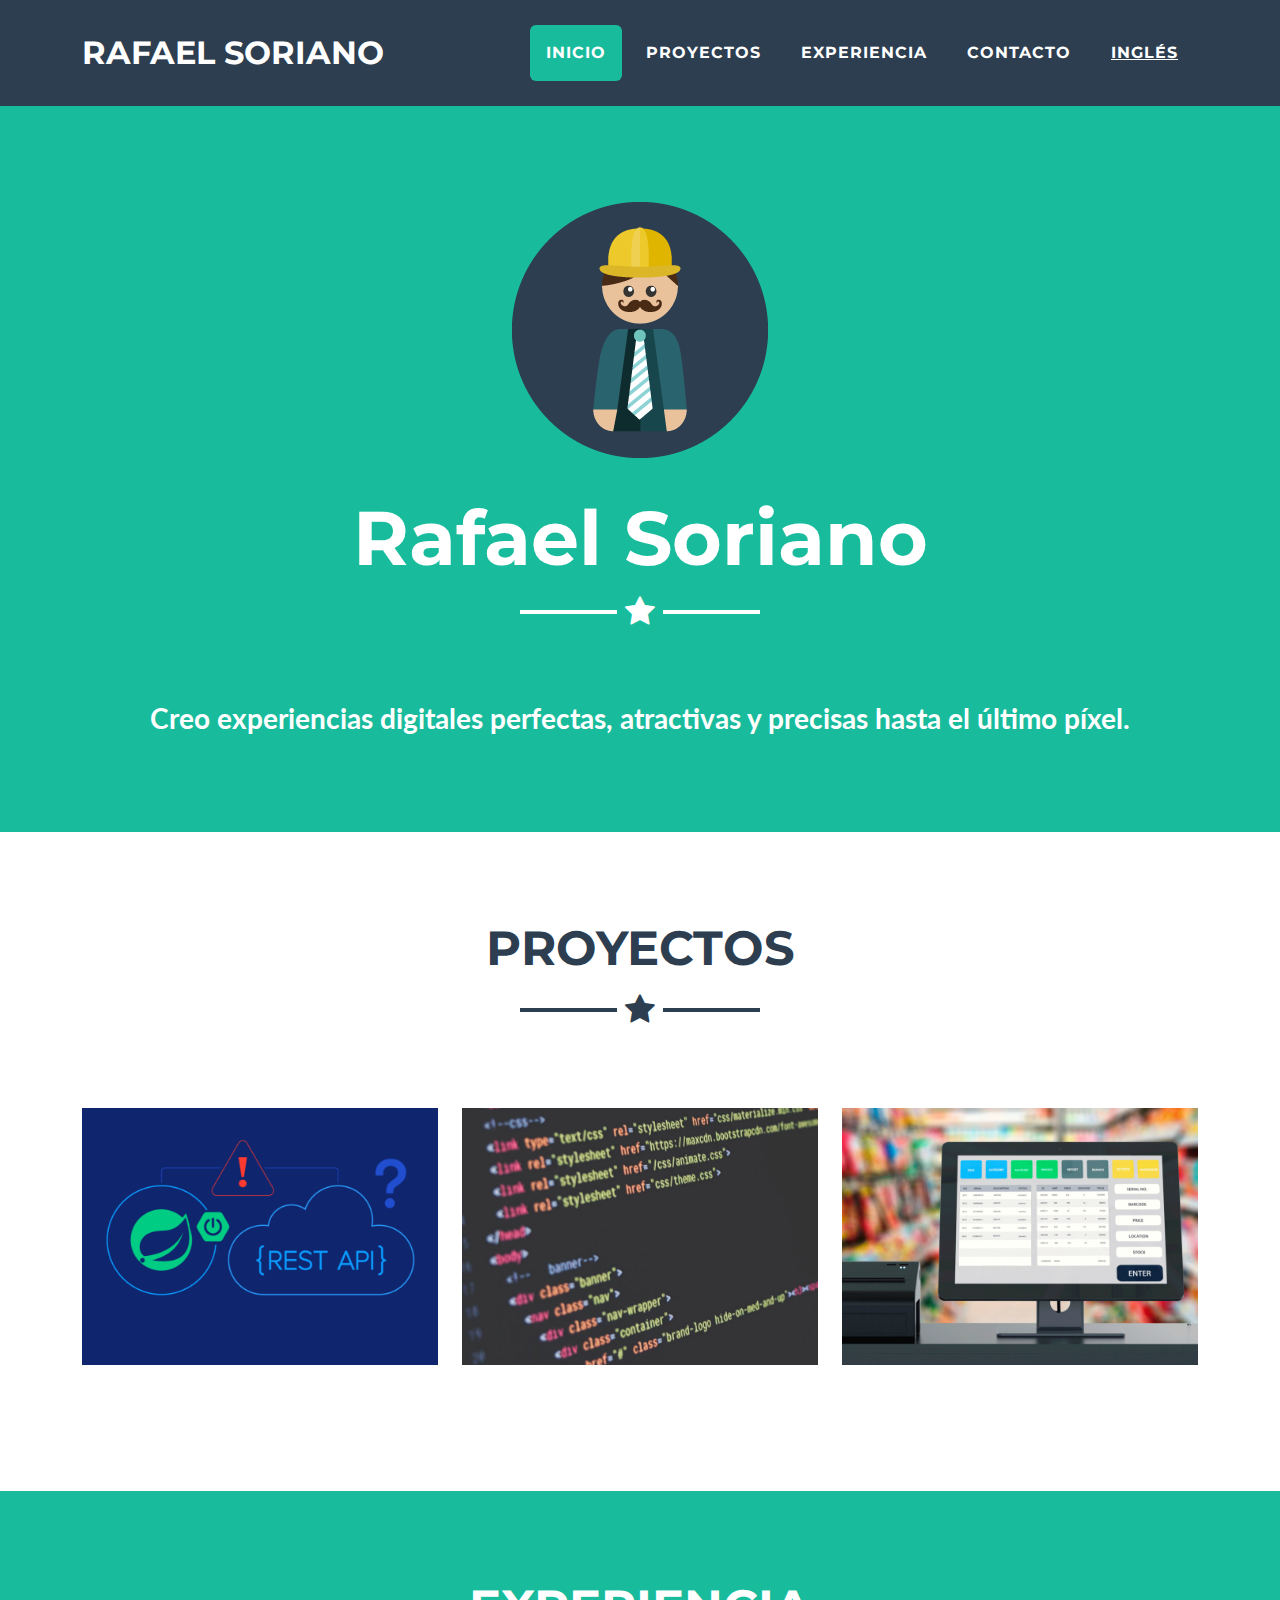
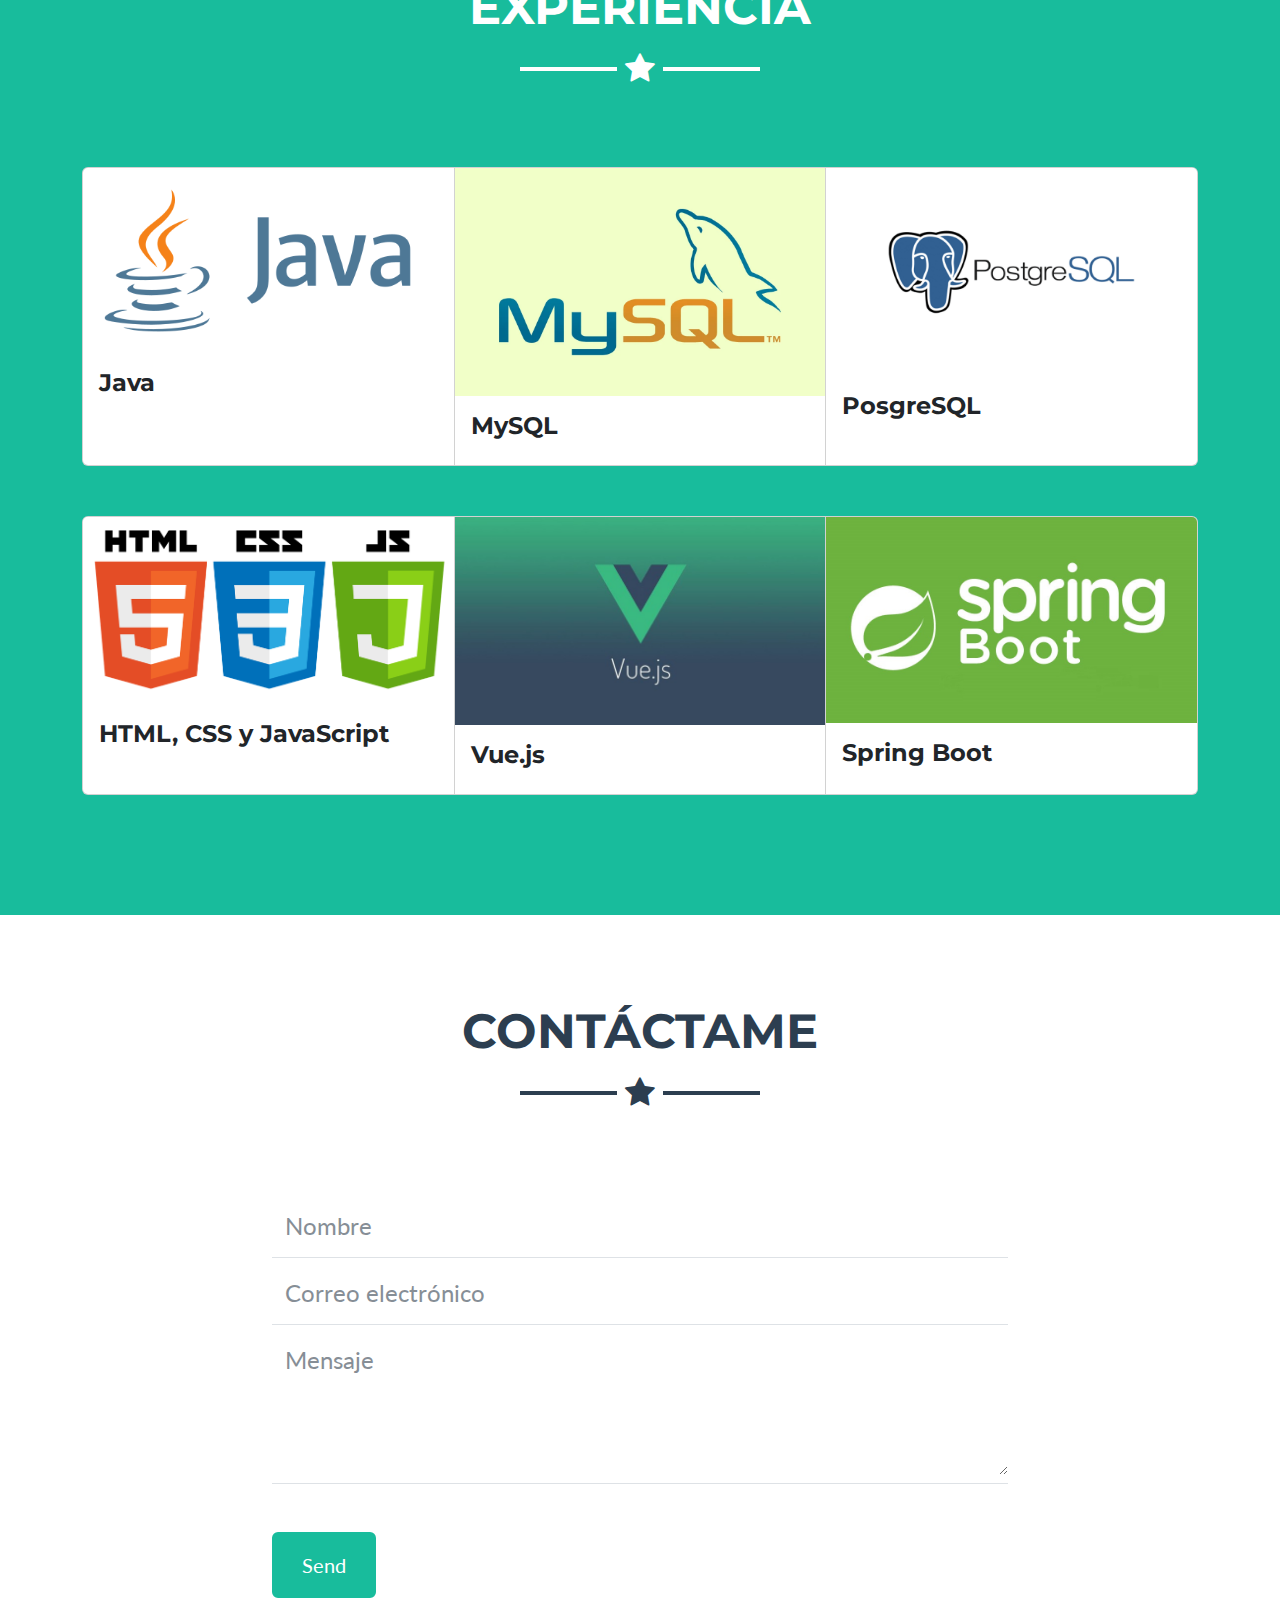
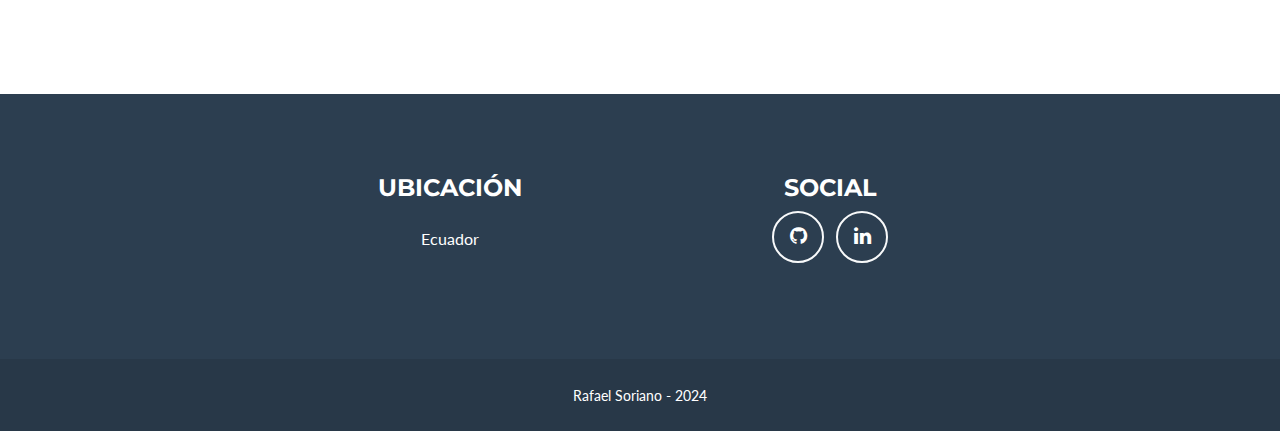
<file: index.html>
<!DOCTYPE html>
<html data-bs-theme="light" lang="en">

<head>
    <meta charset="utf-8">
    <meta name="viewport" content="width=device-width, initial-scale=1.0, shrink-to-fit=no">
    <title>Home - Brand</title>
    <meta http-equiv="Rafael Soriano" content="Portafolio">
    <script type="application/ld+json">
        {
            "@context": "http://schema.org",
            "@type": "WebSite",
            "name": "Rafael Soriano",
            "url": "https://rafaelsoriano.bss.design/"
        }
    </script>
    <link rel="icon" type="image/png" sizes="256x256" href="assets/img/profile.png">
    <link rel="icon" type="image/png" sizes="256x256" href="assets/img/profile.png" media="(prefers-color-scheme: dark)">
    <link rel="icon" type="image/png" sizes="256x256" href="assets/img/profile.png">
    <link rel="icon" type="image/png" sizes="256x256" href="assets/img/profile.png" media="(prefers-color-scheme: dark)">
    <link rel="icon" type="image/png" sizes="256x256" href="assets/img/profile.png">
    <link rel="icon" type="image/png" sizes="256x256" href="assets/img/profile.png">
    <link rel="icon" type="image/png" sizes="900x650" href="assets/img/portfolio/cabin.png">
    <link rel="stylesheet" href="assets/bootstrap/css/bootstrap.min.css">
    <link rel="manifest" href="manifest.json" crossorigin="use-credentials">
    <link rel="stylesheet" href="https://fonts.googleapis.com/css?family=Montserrat:400,700&amp;display=swap">
    <link rel="stylesheet" href="https://fonts.googleapis.com/css?family=Lato:400,700,400italic,700italic&amp;display=swap">
    <link rel="stylesheet" href="assets/fonts/font-awesome.min.css">
    <link rel="stylesheet" href="assets/css/bs-theme-overrides.css">
</head>

<body id="page-top" data-bs-spy="scroll" data-bs-target="#mainNav" data-bs-offset="72">
    <nav class="navbar navbar-expand-lg fixed-top bg-secondary text-uppercase navbar-light" id="mainNav">
        <div class="container"><a class="navbar-brand" href="#page-top">Rafael Soriano</a><button data-bs-toggle="collapse" data-bs-target="#navbarResponsive" class="navbar-toggler text-white bg-primary navbar-toggler-right text-uppercase rounded" aria-controls="navbarResponsive" aria-expanded="false" aria-label="Toggle navigation"><i class="fa fa-bars"></i></button>
            <div class="collapse navbar-collapse" id="navbarResponsive">
                <ul class="navbar-nav ms-auto">
                    <li class="nav-item mx-0 mx-lg-1"><a class="nav-link py-3 px-0 px-lg-3 rounded" href="#inicio">Inicio</a></li>
                    <li class="nav-item mx-0 mx-lg-1"><a class="nav-link py-3 px-0 px-lg-3 rounded" href="#proyectos">Proyectos</a></li>
                    <li class="nav-item mx-0 mx-lg-1"><a class="nav-link py-3 px-0 px-lg-3 rounded" href="#experiencia">Experiencia</a></li>
                    <li class="nav-item mx-0 mx-lg-1"><a class="nav-link py-3 px-0 px-lg-3 rounded" href="#contact">Contacto</a></li>
                    <li class="nav-item mx-0 mx-lg-1"><a class="nav-link py-3 px-0 px-lg-3 rounded" href="indexIngles.html" style="text-decoration:  underline;">Inglés</a></li>
                </ul>
            </div>
        </div>
    </nav>
    <header class="text-center text-white bg-primary masthead" id="inicio">
        <div class="container"><img class="img-fluid d-block mx-auto mb-5" src="assets/img/profile.png">
            <h1>Rafael Soriano</h1>
            <hr class="star-light">
            <h2 class="font-weight-light mb-0">Creo experiencias digitales perfectas, atractivas y precisas hasta el último píxel.</h2>
        </div>
    </header>
    <section id="proyectos" class="portfolio">
        <div class="container">
            <h2 class="text-uppercase text-center text-secondary">Proyectos</h2>
            <hr class="star-dark mb-5">
            <div class="row">
                <div class="col-md-6 col-lg-4"><a class="d-block mx-auto portfolio-item" href="#portfolio-modal-1" data-bs-toggle="modal">
                        <div class="d-flex portfolio-item-caption position-absolute h-100 w-100">
                            <div class="text-center text-white my-auto portfolio-item-caption-content w-100"><i class="fa fa-search-plus fa-3x"></i></div>
                        </div><img class="img-fluid" src="assets/img/portfolio/api.png">
                    </a></div>
                <div class="col-md-6 col-lg-4"><a class="d-block mx-auto portfolio-item" href="#portfolio-modal-2" data-bs-toggle="modal">
                        <div class="d-flex portfolio-item-caption position-absolute h-100 w-100">
                            <div class="text-center text-white my-auto portfolio-item-caption-content w-100"><i class="fa fa-search-plus fa-3x"></i></div>
                        </div><img class="img-fluid" src="assets/img/portfolio/web.png">
                    </a></div>
                <div class="col-md-6 col-lg-4"><a class="d-block mx-auto portfolio-item" href="#portfolio-modal-3" data-bs-toggle="modal">
                        <div class="d-flex portfolio-item-caption position-absolute h-100 w-100">
                            <div class="text-center text-white my-auto portfolio-item-caption-content w-100"><i class="fa fa-search-plus fa-3x"></i></div>
                        </div><img class="img-fluid" src="assets/img/portfolio/factura.png">
                    </a></div>
            </div>
        </div>
    </section>
    <section class="text-white bg-primary mb-0" id="experiencia">
        <div class="container">
            <h2 class="text-uppercase text-center text-white">Experiencia</h2>
            <hr class="star-light mb-5">
            <div class="card-group" style="padding-bottom: 0px;margin-bottom: 50px;">
                <div class="card"><img class="img-fluid card-img-top w-100 d-block" src="assets/img/portfolio/java.png" width="311" height="160">
                    <div class="card-body">
                        <h4 class="card-title">Java</h4>
                    </div>
                </div>
                <div class="card"><img class="img-fluid card-img-top w-100 d-block" src="assets/img/portfolio/mysql.png" width="311" height="191">
                    <div class="card-body">
                        <h4 class="card-title">MySQL</h4>
                    </div>
                </div>
                <div class="card"><img class="img-fluid card-img-top w-100 d-block" src="assets/img/portfolio/postgres.png" width="311" height="160">
                    <div class="card-body">
                        <h4 class="card-title">PosgreSQL</h4>
                    </div>
                </div>
            </div>
            <div class="card-group">
                <div class="card"><img class="img-fluid card-img-top w-100 d-block" src="assets/img/portfolio/html-css-js.png" width="311" height="160">
                    <div class="card-body">
                        <h4 class="card-title">HTML, CSS y JavaScript</h4>
                    </div>
                </div>
                <div class="card"><img class="img-fluid card-img-top w-100 d-block" src="assets/img/portfolio/vue.jpg" width="311" height="191">
                    <div class="card-body">
                        <h4 class="card-title">Vue.js</h4>
                    </div>
                </div>
                <div class="card"><img class="img-fluid card-img-top w-100 d-block" src="assets/img/portfolio/spring-boot.jpeg" width="311" height="160">
                    <div class="card-body">
                        <h4 class="card-title">Spring Boot</h4>
                    </div>
                </div>
            </div>
            <div class="text-center mt-4"></div>
        </div>
    </section>
    <section id="contact">
        <div class="container">
            <h2 class="text-uppercase text-center text-secondary mb-0">contÁCTAME</h2>
            <hr class="star-dark mb-5">
            <div class="row">
                <div class="col-lg-8 mx-auto">
                    <form id="contactForm" name="sentMessage" data-bss-recipient="77358fe29de145ec02dec8c82887c141">
                        <div class="control-group">
                            <div class="mb-0 form-floating controls pb-2"><input class="form-control" type="text" id="name" required="" placeholder="Name"><label class="form-label">Nombre</label><small class="form-text text-danger help-block"></small></div>
                        </div>
                        <div class="control-group">
                            <div class="mb-0 form-floating controls pb-2"><input class="form-control" type="email" id="email" required="" placeholder="Email Address"><label class="form-label">Correo electrónico</label><small class="form-text text-danger help-block"></small></div>
                        </div>
                        <div class="control-group"></div>
                        <div class="control-group">
                            <div class="mb-5 form-floating controls pb-2"><textarea class="form-control" id="message" required="" placeholder="Message" style="height: 150px;"></textarea><label class="form-label">Mensaje</label><small class="form-text text-danger help-block"></small></div>
                        </div>
                        <div id="success"></div>
                        <div><button class="btn btn-primary btn-xl" id="sendMessageButton" type="submit">Send</button></div>
                    </form>
                </div>
            </div>
        </div>
    </section>
    <footer class="text-center footer">
        <div class="container">
            <div class="row justify-content-center">
                <div class="col-md-4 mb-5 mb-lg-0">
                    <h4 class="text-uppercase mb-4">Ubicación</h4>
                    <p>Ecuador</p>
                </div>
                <div class="col-md-4 mb-5 mb-lg-0">
                    <h4 class="text-uppercase">Social</h4>
                    <ul class="list-inline">
                        <li class="list-inline-item"><a class="btn btn-outline-light text-center btn-social rounded-circle" role="button" href="https://github.com/rafaelsoriano04"><i class="fa fa-github fa-fw"></i></a></li>
                        <li class="list-inline-item"><a class="btn btn-outline-light text-center btn-social rounded-circle" role="button" href="#"><i class="fa fa-linkedin fa-fw"></i></a></li>
                    </ul>
                </div>
            </div>
        </div>
    </footer>
    <div class="text-center text-white copyright py-4">
        <div class="container"><small>Rafael Soriano - 2024</small></div>
    </div>
    <div class="d-lg-none scroll-to-top position-fixed rounded"><a class="text-center d-block rounded text-white" href="#page-top"><i class="fa fa-chevron-up"></i></a></div>
    <div class="modal text-center" role="dialog" tabindex="-1" id="portfolio-modal-1">
        <div class="modal-dialog modal-lg" role="document">
            <div class="modal-content">
                <div class="modal-header"><button class="btn-close" type="button" aria-label="Close" data-bs-dismiss="modal"></button></div>
                <div class="modal-body">
                    <div class="container text-center">
                        <div class="row">
                            <div class="col-lg-8 mx-auto">
                                <h2 class="text-uppercase text-secondary mb-0">API REST - CLIENTES/SUCURSALES</h2>
                                <hr class="star-dark mb-5"><img class="img-fluid mb-5" src="assets/img/portfolio/api.png">
                                <p class="mb-5" style="margin-bottom: 23px;">Se desarrolló una API REST con la herramienta SpringBoot&nbsp;(Java 17) y con conexión a una base de datos local PostgreSQL. Además, se implementaron pruebas unitarias con JUnit y Mockito. La API permite la búsqueda, creación, eliminación y edición de clientes y sucursales de clientes.</p><a href="https://github.com/rafaelsoriano04/api-clientes-sucursales" style="font-style: italic;">Repositorio del proyecto aquí...</a>
                            </div>
                        </div>
                    </div>
                </div>
                <div class="modal-footer pb-5"><a class="btn btn-primary btn-lg mx-auto rounded-pill portfolio-modal-dismiss" role="button" data-bs-dismiss="modal"><i class="fa fa-close"></i>&nbsp;Close</a></div>
            </div>
        </div>
    </div>
    <div class="modal text-center" role="dialog" tabindex="-1" id="portfolio-modal-2">
        <div class="modal-dialog modal-lg" role="document">
            <div class="modal-content">
                <div class="modal-header"><button class="btn-close" type="button" aria-label="Close" data-bs-dismiss="modal"></button></div>
                <div class="modal-body">
                    <div class="container text-center">
                        <div class="row">
                            <div class="col-lg-8 mx-auto">
                                <h2 class="text-uppercase text-secondary mb-0">Página web - Hotel agave</h2>
                                <hr class="star-dark mb-5"><img class="img-fluid mb-5" src="assets/img/portfolio/hotel.png">
                                <p class="mb-5">En este proyecto se desarrollo una página web para un hotel. Se construyó utilizando HTML, CSS y el framework Bootstrap. Su contenido es totalmente responsive. El objetivo de este proyecto es brindar al hotel un lugar en internet donde sus clientes puedan visualizar sus instalaciónes y servicios.</p><a href="https://gitlab.com/universidad4425415/paginaweb">Repositorio del proyecto aquí...</a>
                            </div>
                        </div>
                    </div>
                </div>
                <div class="modal-footer pb-5"><a class="btn btn-primary btn-lg mx-auto rounded-pill portfolio-modal-dismiss" role="button" data-bs-dismiss="modal"><i class="fa fa-close"></i>&nbsp;Cerrar</a></div>
            </div>
        </div>
    </div>
    <div class="modal text-center" role="dialog" tabindex="-1" id="portfolio-modal-3">
        <div class="modal-dialog modal-lg" role="document">
            <div class="modal-content">
                <div class="modal-header"><button class="btn-close" type="button" aria-label="Close" data-bs-dismiss="modal"></button></div>
                <div class="modal-body">
                    <div class="container text-center">
                        <div class="row">
                            <div class="col-lg-8 mx-auto">
                                <h2 class="text-uppercase text-secondary mb-0">Gestor de facturas e inventario</h2>
                                <hr class="star-dark mb-5"><img class="img-fluid mb-5" src="assets/img/portfolio/toyota.png">
                                <p class="mb-5">Este proyecto se desarrollo con Java y Java Swing, utiliza una sistema de gestion de base de datos SQL Server y base de datos SQL a través de servicios de Azure. Permite crear, modificar, buscar y eliminar: productos, clientes, proveedores, facturas, provincias, ciudades y usuarios con control de persmisos. Tambíen visualizar listado de ventas, listado de facturas y kardex.</p>
                            </div>
                        </div>
                    </div>
                </div>
                <div class="modal-footer pb-5"><a class="btn btn-primary btn-lg mx-auto rounded-pill portfolio-modal-dismiss" role="button" data-bs-dismiss="modal"><i class="fa fa-close"></i>&nbsp;Cerrar</a></div>
            </div>
        </div>
    </div>
    <div class="modal text-center" role="dialog" tabindex="-1" id="portfolio-modal-4">
        <div class="modal-dialog modal-lg" role="document">
            <div class="modal-content">
                <div class="modal-header"><button class="btn-close" type="button" aria-label="Close" data-bs-dismiss="modal"></button></div>
                <div class="modal-body">
                    <div class="container text-center">
                        <div class="row">
                            <div class="col-lg-8 mx-auto">
                                <h2 class="text-uppercase text-secondary mb-0">Project Name</h2>
                                <hr class="star-dark mb-5"><img class="img-fluid mb-5" src="assets/img/portfolio/game.png">
                                <p class="mb-5">Lorem ipsum dolor sit amet, consectetur adipisicing elit. Mollitia neque assumenda ipsam nihil, molestias magnam, recusandae quos quis inventore quisquam velit asperiores, vitae? Reprehenderit soluta, eos quod consequuntur itaque. Nam.</p>
                            </div>
                        </div>
                    </div>
                </div>
                <div class="modal-footer pb-5"><a class="btn btn-primary btn-lg mx-auto rounded-pill portfolio-modal-dismiss" role="button" data-bs-dismiss="modal"><i class="fa fa-close"></i>&nbsp;Close Project</a></div>
            </div>
        </div>
    </div>
    <div class="modal text-center" role="dialog" tabindex="-1" id="portfolio-modal-5">
        <div class="modal-dialog modal-lg" role="document">
            <div class="modal-content">
                <div class="modal-header"><button class="btn-close" type="button" aria-label="Close" data-bs-dismiss="modal"></button></div>
                <div class="modal-body">
                    <div class="container text-center">
                        <div class="row">
                            <div class="col-lg-8 mx-auto">
                                <h2 class="text-uppercase text-secondary mb-0">Project Name</h2>
                                <hr class="star-dark mb-5"><img class="img-fluid mb-5" src="assets/img/portfolio/safe.png">
                                <p class="mb-5">Lorem ipsum dolor sit amet, consectetur adipisicing elit. Mollitia neque assumenda ipsam nihil, molestias magnam, recusandae quos quis inventore quisquam velit asperiores, vitae? Reprehenderit soluta, eos quod consequuntur itaque. Nam.</p>
                            </div>
                        </div>
                    </div>
                </div>
                <div class="modal-footer pb-5"><a class="btn btn-primary btn-lg mx-auto rounded-pill portfolio-modal-dismiss" role="button" data-bs-dismiss="modal"><i class="fa fa-close"></i>&nbsp;Close Project</a></div>
            </div>
        </div>
    </div>
    <div class="modal text-center" role="dialog" tabindex="-1" id="portfolio-modal-6">
        <div class="modal-dialog modal-lg" role="document">
            <div class="modal-content">
                <div class="modal-header"><button class="btn-close" type="button" aria-label="Close" data-bs-dismiss="modal"></button></div>
                <div class="modal-body">
                    <div class="container text-center">
                        <div class="row">
                            <div class="col-lg-8 mx-auto">
                                <h2 class="text-uppercase text-secondary mb-0">Project Name</h2>
                                <hr class="star-dark mb-5"><img class="img-fluid mb-5" src="assets/img/portfolio/submarine.png">
                                <p class="mb-5">Lorem ipsum dolor sit amet, consectetur adipisicing elit. Mollitia neque assumenda ipsam nihil, molestias magnam, recusandae quos quis inventore quisquam velit asperiores, vitae? Reprehenderit soluta, eos quod consequuntur itaque. Nam.</p>
                            </div>
                        </div>
                    </div>
                </div>
                <div class="modal-footer pb-5"><a class="btn btn-primary btn-lg mx-auto rounded-pill portfolio-modal-dismiss" role="button" data-bs-dismiss="modal"><i class="fa fa-close"></i>&nbsp;Close Project</a></div>
            </div>
        </div>
    </div>
    <script src="assets/bootstrap/js/bootstrap.min.js"></script>
    <script src="assets/js/smart-forms.min.js"></script>
    <script src="assets/js/freelancer.js"></script>
</body>

</html>
</file>
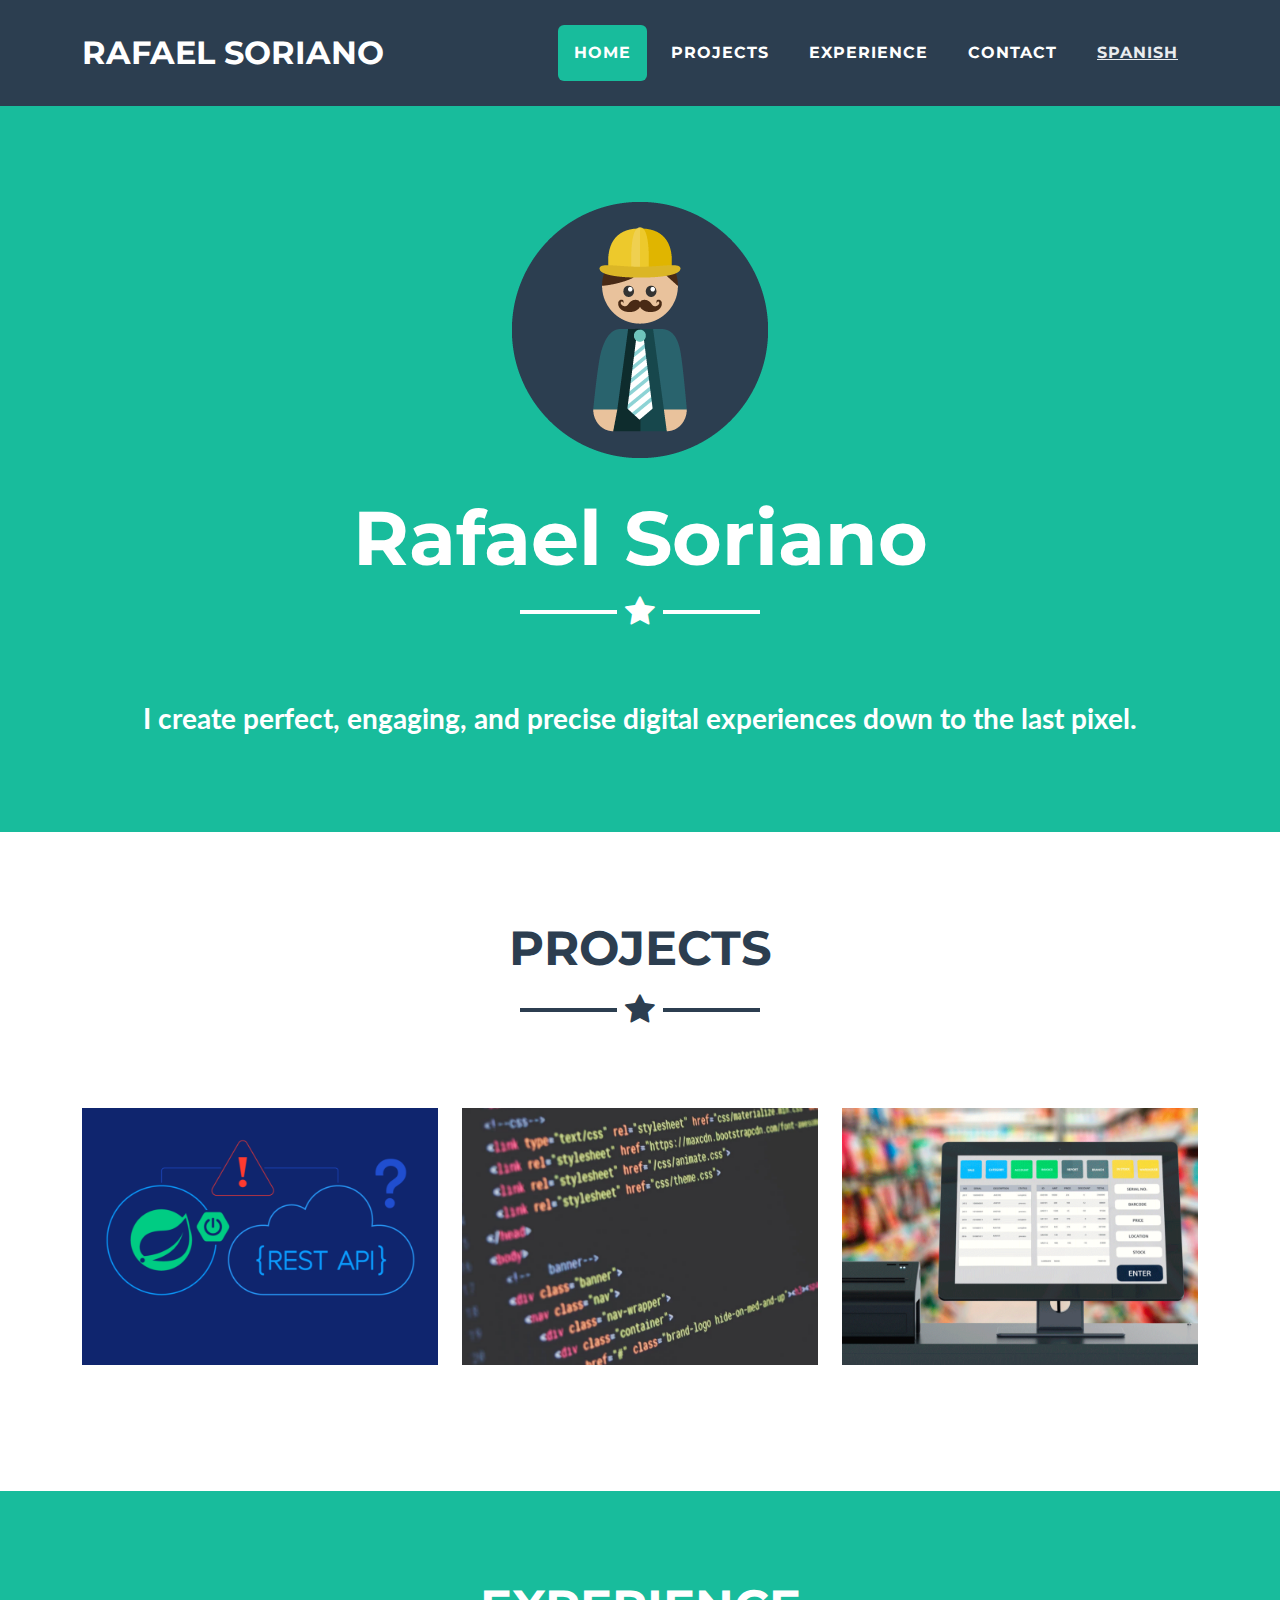
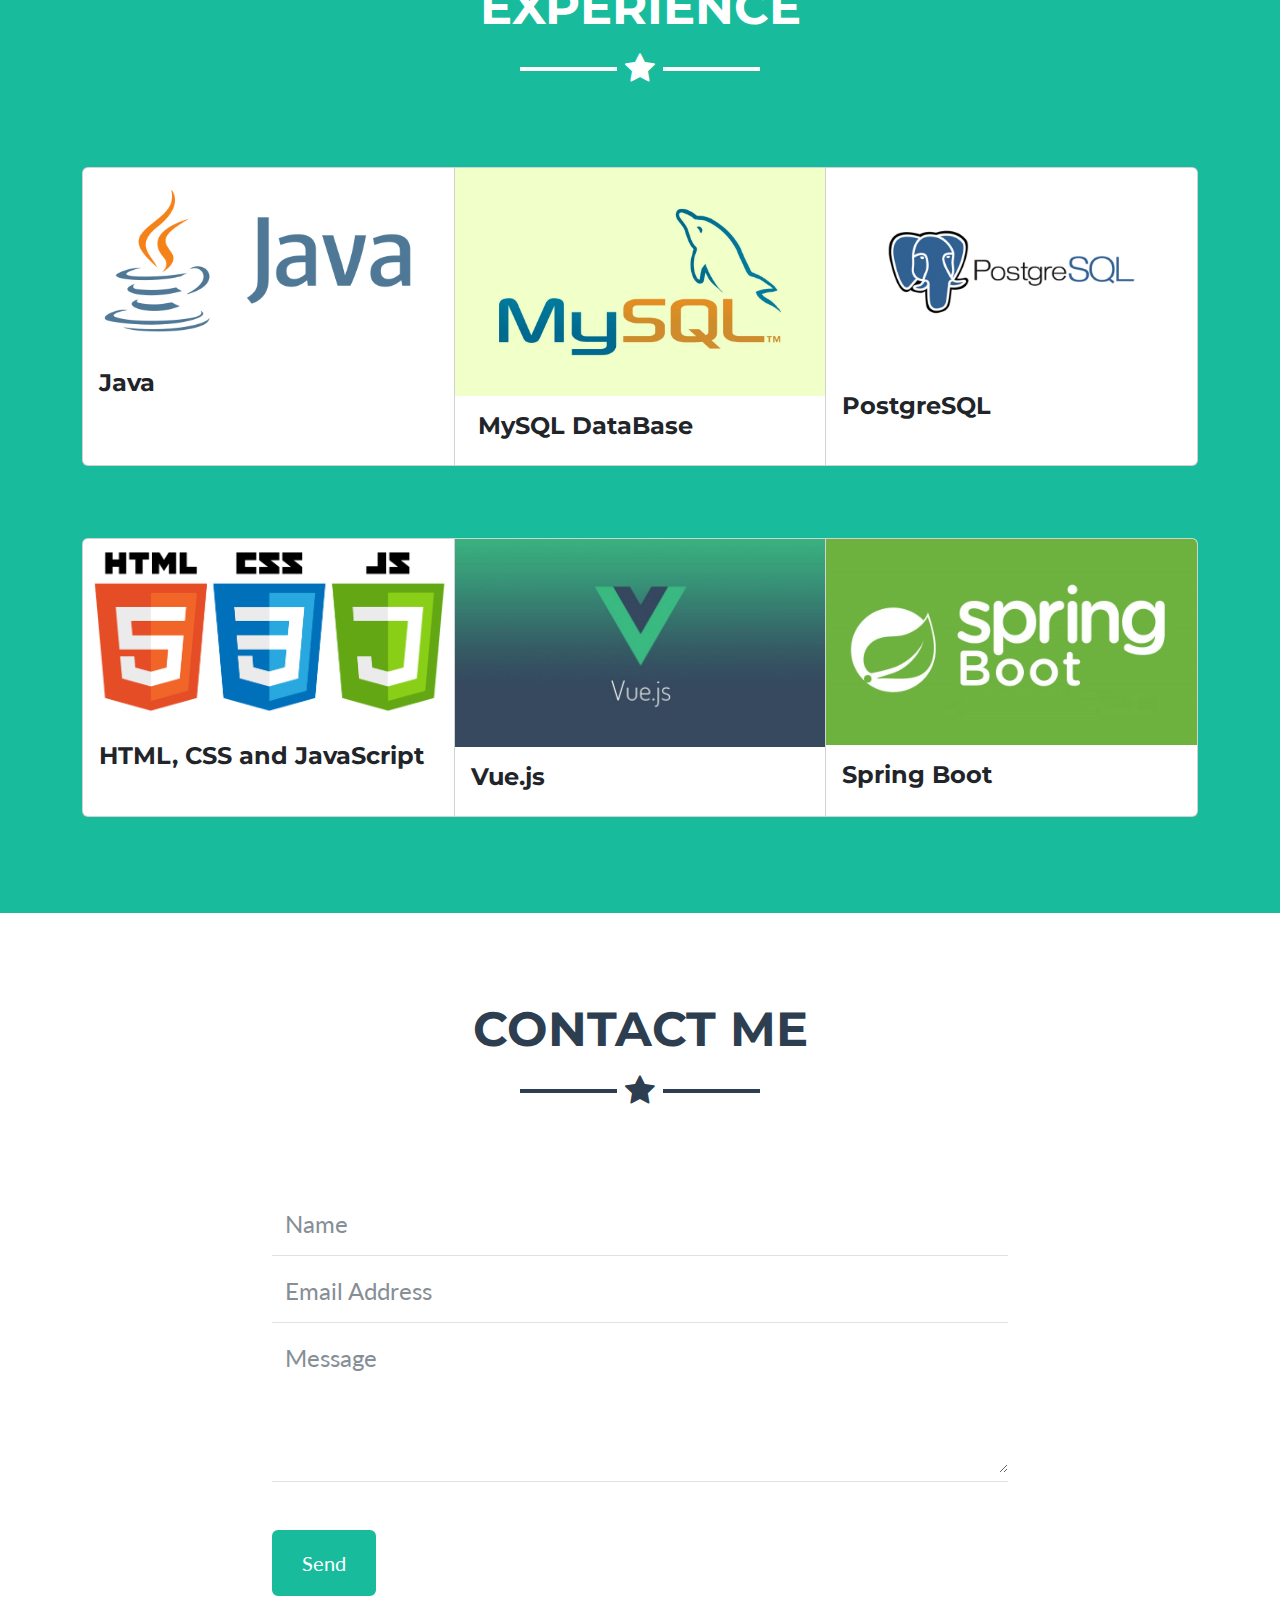
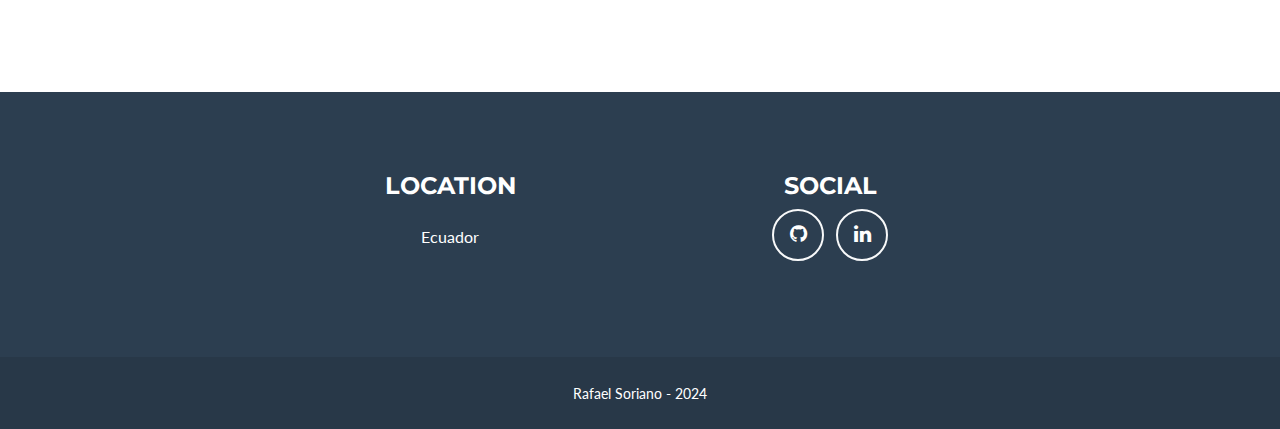
<file: indexIngles.html>
<!DOCTYPE html>
<html data-bs-theme="light" lang="en">

<head>
    <meta charset="utf-8">
    <meta name="viewport" content="width=device-width, initial-scale=1.0, shrink-to-fit=no">
    <title>Home - Brand</title>
    <meta http-equiv="Rafael Soriano" content="Portafolio">
    <link rel="icon" type="image/png" sizes="256x256" href="assets/img/profile.png">
    <link rel="icon" type="image/png" sizes="256x256" href="assets/img/profile.png" media="(prefers-color-scheme: dark)">
    <link rel="icon" type="image/png" sizes="256x256" href="assets/img/profile.png">
    <link rel="icon" type="image/png" sizes="256x256" href="assets/img/profile.png" media="(prefers-color-scheme: dark)">
    <link rel="icon" type="image/png" sizes="256x256" href="assets/img/profile.png">
    <link rel="icon" type="image/png" sizes="256x256" href="assets/img/profile.png">
    <link rel="icon" type="image/png" sizes="900x650" href="assets/img/portfolio/cabin.png">
    <link rel="stylesheet" href="assets/bootstrap/css/bootstrap.min.css">
    <link rel="manifest" href="manifest.json" crossorigin="use-credentials">
    <link rel="stylesheet" href="https://fonts.googleapis.com/css?family=Montserrat:400,700&amp;display=swap">
    <link rel="stylesheet" href="https://fonts.googleapis.com/css?family=Lato:400,700,400italic,700italic&amp;display=swap">
    <link rel="stylesheet" href="assets/fonts/font-awesome.min.css">
    <link rel="stylesheet" href="assets/css/bs-theme-overrides.css">
</head>

<body id="page-top" data-bs-spy="scroll" data-bs-target="#mainNav" data-bs-offset="72">
    <nav class="navbar navbar-expand-lg fixed-top bg-secondary text-uppercase navbar-light" id="mainNav">
        <div class="container"><a class="navbar-brand" href="#page-top">Rafael Soriano</a><button data-bs-toggle="collapse" data-bs-target="#navbarResponsive" class="navbar-toggler text-white bg-primary navbar-toggler-right text-uppercase rounded" aria-controls="navbarResponsive" aria-expanded="false" aria-label="Toggle navigation"><i class="fa fa-bars"></i></button>
            <div class="collapse navbar-collapse" id="navbarResponsive">
                <ul class="navbar-nav ms-auto">
                    <li class="nav-item mx-0 mx-lg-1"><a class="nav-link py-3 px-0 px-lg-3 rounded" href="#home">Home</a></li>
                    <li class="nav-item mx-0 mx-lg-1"><a class="nav-link py-3 px-0 px-lg-3 rounded" href="#projects">Projects</a></li>
                    <li class="nav-item mx-0 mx-lg-1"><a class="nav-link py-3 px-0 px-lg-3 rounded" href="#experience">Experience</a></li>
                    <li class="nav-item mx-0 mx-lg-1"><a class="nav-link py-3 px-0 px-lg-3 rounded" href="#contact">Contact</a></li>
                    <li class="nav-item mx-0 mx-lg-1"><a class="nav-link py-3 px-0 px-lg-3 rounded" href="index.html" style="color: var(--bs-secondary-bg);text-decoration: underline;">Spanish</a></li>
                </ul>
            </div>
        </div>
    </nav>
    <header class="text-center text-white bg-primary masthead" id="home">
        <div class="container"><img class="img-fluid d-block mx-auto mb-5" src="assets/img/profile.png">
            <h1>Rafael Soriano</h1>
            <hr class="star-light">
            <h2 class="font-weight-light mb-0">I create perfect, engaging, and precise digital experiences down to the last pixel.</h2>
        </div>
    </header>
    <section id="projects" class="portfolio">
        <div class="container">
            <h2 class="text-uppercase text-center text-secondary">Projects</h2>
            <hr class="star-dark mb-5">
            <div class="row">
                <div class="col-md-6 col-lg-4"><a class="d-block mx-auto portfolio-item" href="#portfolio-modal-1" data-bs-toggle="modal">
                        <div class="d-flex portfolio-item-caption position-absolute h-100 w-100">
                            <div class="text-center text-white my-auto portfolio-item-caption-content w-100"><i class="fa fa-search-plus fa-3x"></i></div>
                        </div><img class="img-fluid" src="assets/img/portfolio/api.png">
                    </a></div>
                <div class="col-md-6 col-lg-4"><a class="d-block mx-auto portfolio-item" href="#portfolio-modal-2" data-bs-toggle="modal">
                        <div class="d-flex portfolio-item-caption position-absolute h-100 w-100">
                            <div class="text-center text-white my-auto portfolio-item-caption-content w-100"><i class="fa fa-search-plus fa-3x"></i></div>
                        </div><img class="img-fluid" src="assets/img/portfolio/web.png">
                    </a></div>
                <div class="col-md-6 col-lg-4"><a class="d-block mx-auto portfolio-item" href="#portfolio-modal-3" data-bs-toggle="modal">
                        <div class="d-flex portfolio-item-caption position-absolute h-100 w-100">
                            <div class="text-center text-white my-auto portfolio-item-caption-content w-100"><i class="fa fa-search-plus fa-3x"></i></div>
                        </div><img class="img-fluid" src="assets/img/portfolio/factura.png">
                    </a></div>
            </div>
        </div>
    </section>
    <section class="text-white bg-primary mb-0" id="experience">
        <div class="container">
            <h2 class="text-uppercase text-center text-white">Experience</h2>
            <hr class="star-light mb-5">
            <div class="card-group" style="margin-bottom: 72px;">
                <div class="card"><img class="img-fluid card-img-top w-100 d-block" src="assets/img/portfolio/java.png" width="311" height="160">
                    <div class="card-body">
                        <h4 class="card-title">Java</h4>
                    </div>
                </div>
                <div class="card"><img class="img-fluid card-img-top w-100 d-block" src="assets/img/portfolio/mysql.png" width="311" height="191">
                    <div class="card-body">
                        <h4 class="card-title">&nbsp;MySQL DataBase</h4>
                    </div>
                </div>
                <div class="card"><img class="img-fluid card-img-top w-100 d-block" src="assets/img/portfolio/postgres.png" width="311" height="160">
                    <div class="card-body">
                        <h4 class="card-title">PostgreSQL</h4>
                    </div>
                </div>
            </div>
            <div class="card-group">
                <div class="card"><img class="img-fluid card-img-top w-100 d-block" src="assets/img/portfolio/html-css-js.png" width="311" height="160">
                    <div class="card-body">
                        <h4 class="card-title">HTML, CSS and JavaScript</h4>
                    </div>
                </div>
                <div class="card"><img class="img-fluid card-img-top w-100 d-block" src="assets/img/portfolio/vue.jpg" width="311" height="191">
                    <div class="card-body">
                        <h4 class="card-title">Vue.js</h4>
                    </div>
                </div>
                <div class="card"><img class="img-fluid card-img-top w-100 d-block" src="assets/img/portfolio/spring-boot.jpeg" width="311" height="160">
                    <div class="card-body">
                        <h4 class="card-title">Spring Boot</h4>
                    </div>
                </div>
            </div>
        </div>
    </section>
    <section id="contact">
        <div class="container">
            <h2 class="text-uppercase text-center text-secondary mb-0">Contact Me</h2>
            <hr class="star-dark mb-5">
            <div class="row">
                <div class="col-lg-8 mx-auto">
                    <form id="contactForm" name="sentMessage" data-bss-recipient="77358fe29de145ec02dec8c82887c141" data-bss-subject="Perfil Rafael Soriano">
                        <div class="control-group">
                            <div class="mb-0 form-floating controls pb-2"><input class="form-control" type="text" id="name" required="" placeholder="Name"><label class="form-label">Name</label><small class="form-text text-danger help-block"></small></div>
                        </div>
                        <div class="control-group">
                            <div class="mb-0 form-floating controls pb-2"><input class="form-control" type="email" id="email" required="" placeholder="Email Address"><label class="form-label">Email Address</label><small class="form-text text-danger help-block"></small></div>
                        </div>
                        <div class="control-group">
                            <div class="mb-5 form-floating controls pb-2"><textarea class="form-control" id="message" required="" placeholder="Message" style="height: 150px;"></textarea><label class="form-label">Message</label><small class="form-text text-danger help-block"></small></div>
                        </div>
                        <div id="success"></div>
                        <div><button class="btn btn-primary btn-xl" id="sendMessageButton" type="submit">Send</button></div>
                    </form>
                </div>
            </div>
        </div>
    </section>
    <footer class="text-center footer">
        <div class="container">
            <div class="row justify-content-center">
                <div class="col-md-4 mb-5 mb-lg-0">
                    <h4 class="text-uppercase mb-4">Location</h4>
                    <p>Ecuador</p>
                </div>
                <div class="col-md-4 mb-5 mb-lg-0">
                    <h4 class="text-uppercase">Social</h4>
                    <ul class="list-inline">
                        <li class="list-inline-item"><a class="btn btn-outline-light text-center btn-social rounded-circle" role="button" href="https://github.com/rafaelsoriano04"><i class="fa fa-github fa-fw"></i></a></li>
                        <li class="list-inline-item"><a class="btn btn-outline-light text-center btn-social rounded-circle" role="button" href="#"><i class="fa fa-linkedin fa-fw"></i></a></li>
                    </ul>
                </div>
            </div>
        </div>
    </footer>
    <div class="text-center text-white copyright py-4">
        <div class="container"><small>Rafael Soriano - 2024</small></div>
    </div>
    <div class="d-lg-none scroll-to-top position-fixed rounded"><a class="text-center d-block rounded text-white" href="#page-top"><i class="fa fa-chevron-up"></i></a></div>
    <div class="modal text-center" role="dialog" tabindex="-1" id="portfolio-modal-1">
        <div class="modal-dialog modal-lg" role="document">
            <div class="modal-content">
                <div class="modal-header"><button class="btn-close" type="button" aria-label="Close" data-bs-dismiss="modal"></button></div>
                <div class="modal-body">
                    <div class="container text-center">
                        <div class="row">
                            <div class="col-lg-8 mx-auto">
                                <h2 class="text-uppercase text-secondary mb-0"><br><strong>RESTFUL API - CLIENTS/BRANCHES</strong><br><br></h2>
                                <hr class="star-dark mb-5"><img class="img-fluid mb-5" src="assets/img/portfolio/api.png">
                                <p class="mb-5">A RESTful API was developed using Spring Boot (Java 17) and connected to a local PostgreSQL database. Additionally, unit tests were implemented with JUnit and Mockito. The API allows the search, creation, deletion, and editing of clients and client branches.</p><a href="https://github.com/rafaelsoriano04/api-clientes-sucursales">Project repository here...</a>
                            </div>
                        </div>
                    </div>
                </div>
                <div class="modal-footer pb-5"><a class="btn btn-primary btn-lg mx-auto rounded-pill portfolio-modal-dismiss" role="button" data-bs-dismiss="modal"><i class="fa fa-close"></i>&nbsp;Close</a></div>
            </div>
        </div>
    </div>
    <div class="modal text-center" role="dialog" tabindex="-1" id="portfolio-modal-2">
        <div class="modal-dialog modal-lg" role="document">
            <div class="modal-content">
                <div class="modal-header"><button class="btn-close" type="button" aria-label="Close" data-bs-dismiss="modal"></button></div>
                <div class="modal-body">
                    <div class="container text-center">
                        <div class="row">
                            <div class="col-lg-8 mx-auto">
                                <h2 class="text-uppercase text-secondary mb-0">WEBSITE - HOTEL AGAVE</h2>
                                <hr class="star-dark mb-5"><img class="img-fluid mb-5" src="assets/img/portfolio/hotel.png">
                                <p class="mb-5">This project involved the development of a website for a hotel. It was built using HTML, CSS, and Bootstrap framework. The content is fully responsive. The aim of this project is to provide the hotel an online platform where it's clients can check its facilities and services.</p><a href="https://gitlab.com/universidad4425415/paginaweb">Project repository here...</a>
                            </div>
                        </div>
                    </div>
                </div>
                <div class="modal-footer pb-5"><a class="btn btn-primary btn-lg mx-auto rounded-pill portfolio-modal-dismiss" role="button" data-bs-dismiss="modal"><i class="fa fa-close"></i>&nbsp;Close</a></div>
            </div>
        </div>
    </div>
    <div class="modal text-center" role="dialog" tabindex="-1" id="portfolio-modal-3">
        <div class="modal-dialog modal-lg" role="document">
            <div class="modal-content">
                <div class="modal-header"><button class="btn-close" type="button" aria-label="Close" data-bs-dismiss="modal"></button></div>
                <div class="modal-body">
                    <div class="container text-center">
                        <div class="row">
                            <div class="col-lg-8 mx-auto">
                                <h2 class="text-uppercase text-secondary mb-0"><strong>BILLING AND INVENTORY MANAGEMENT</strong></h2>
                                <hr class="star-dark mb-5"><img class="img-fluid mb-5" src="assets/img/portfolio/toyota.png">
                                <p class="mb-5">This project was developed using Java and Java Swing. It uses a SQL Server database management system and SQL database through Azure services. It allows the search, creation, modification, and deletion of products, clients, suppliers, bills, provinces, cities, and users with permission control. It also allows for the visualization of sales lists, bills lists, and kardex.</p>
                            </div>
                        </div>
                    </div>
                </div>
                <div class="modal-footer pb-5"><a class="btn btn-primary btn-lg mx-auto rounded-pill portfolio-modal-dismiss" role="button" data-bs-dismiss="modal"><i class="fa fa-close"></i>&nbsp;Close</a></div>
            </div>
        </div>
    </div>
    <div class="modal text-center" role="dialog" tabindex="-1" id="portfolio-modal-4">
        <div class="modal-dialog modal-lg" role="document">
            <div class="modal-content">
                <div class="modal-header"><button class="btn-close" type="button" aria-label="Close" data-bs-dismiss="modal"></button></div>
                <div class="modal-body">
                    <div class="container text-center">
                        <div class="row">
                            <div class="col-lg-8 mx-auto">
                                <h2 class="text-uppercase text-secondary mb-0">Project Name</h2>
                                <hr class="star-dark mb-5"><img class="img-fluid mb-5" src="assets/img/portfolio/game.png">
                                <p class="mb-5">Lorem ipsum dolor sit amet, consectetur adipisicing elit. Mollitia neque assumenda ipsam nihil, molestias magnam, recusandae quos quis inventore quisquam velit asperiores, vitae? Reprehenderit soluta, eos quod consequuntur itaque. Nam.</p>
                            </div>
                        </div>
                    </div>
                </div>
                <div class="modal-footer pb-5"><a class="btn btn-primary btn-lg mx-auto rounded-pill portfolio-modal-dismiss" role="button" data-bs-dismiss="modal"><i class="fa fa-close"></i>&nbsp;Close Project</a></div>
            </div>
        </div>
    </div>
    <div class="modal text-center" role="dialog" tabindex="-1" id="portfolio-modal-5">
        <div class="modal-dialog modal-lg" role="document">
            <div class="modal-content">
                <div class="modal-header"><button class="btn-close" type="button" aria-label="Close" data-bs-dismiss="modal"></button></div>
                <div class="modal-body">
                    <div class="container text-center">
                        <div class="row">
                            <div class="col-lg-8 mx-auto">
                                <h2 class="text-uppercase text-secondary mb-0">Project Name</h2>
                                <hr class="star-dark mb-5"><img class="img-fluid mb-5" src="assets/img/portfolio/safe.png">
                                <p class="mb-5">Lorem ipsum dolor sit amet, consectetur adipisicing elit. Mollitia neque assumenda ipsam nihil, molestias magnam, recusandae quos quis inventore quisquam velit asperiores, vitae? Reprehenderit soluta, eos quod consequuntur itaque. Nam.</p>
                            </div>
                        </div>
                    </div>
                </div>
                <div class="modal-footer pb-5"><a class="btn btn-primary btn-lg mx-auto rounded-pill portfolio-modal-dismiss" role="button" data-bs-dismiss="modal"><i class="fa fa-close"></i>&nbsp;Close Project</a></div>
            </div>
        </div>
    </div>
    <div class="modal text-center" role="dialog" tabindex="-1" id="portfolio-modal-6">
        <div class="modal-dialog modal-lg" role="document">
            <div class="modal-content">
                <div class="modal-header"><button class="btn-close" type="button" aria-label="Close" data-bs-dismiss="modal"></button></div>
                <div class="modal-body">
                    <div class="container text-center">
                        <div class="row">
                            <div class="col-lg-8 mx-auto">
                                <h2 class="text-uppercase text-secondary mb-0">Project Name</h2>
                                <hr class="star-dark mb-5"><img class="img-fluid mb-5" src="assets/img/portfolio/submarine.png">
                                <p class="mb-5">Lorem ipsum dolor sit amet, consectetur adipisicing elit. Mollitia neque assumenda ipsam nihil, molestias magnam, recusandae quos quis inventore quisquam velit asperiores, vitae? Reprehenderit soluta, eos quod consequuntur itaque. Nam.</p>
                            </div>
                        </div>
                    </div>
                </div>
                <div class="modal-footer pb-5"><a class="btn btn-primary btn-lg mx-auto rounded-pill portfolio-modal-dismiss" role="button" data-bs-dismiss="modal"><i class="fa fa-close"></i>&nbsp;Close Project</a></div>
            </div>
        </div>
    </div>
    <script src="assets/bootstrap/js/bootstrap.min.js"></script>
    <script src="assets/js/smart-forms.min.js"></script>
    <script src="assets/js/freelancer.js"></script>
</body>

</html>
</file>
<file: assets/css/bs-theme-overrides.css>
:root, [data-bs-theme=light] {
  --bs-primary: #18BC9C;
  --bs-primary-rgb: 24,188,156;
  --bs-primary-text-emphasis: #0A4B3E;
  --bs-primary-bg-subtle: #D1F2EB;
  --bs-primary-border-subtle: #A3E4D7;
}

.btn-primary {
  --bs-btn-color: #000000;
  --bs-btn-bg: #18BC9C;
  --bs-btn-border-color: #18BC9C;
  --bs-btn-hover-color: #000000;
  --bs-btn-hover-bg: #3BC6AB;
  --bs-btn-hover-border-color: #2FC3A6;
  --bs-btn-focus-shadow-rgb: 4,28,23;
  --bs-btn-active-color: #000000;
  --bs-btn-active-bg: #46C9B0;
  --bs-btn-active-border-color: #2FC3A6;
  --bs-btn-disabled-color: #000000;
  --bs-btn-disabled-bg: #18BC9C;
  --bs-btn-disabled-border-color: #18BC9C;
}

.btn-outline-primary {
  --bs-btn-color: #18BC9C;
  --bs-btn-border-color: #18BC9C;
  --bs-btn-focus-shadow-rgb: 24,188,156;
  --bs-btn-hover-color: #000000;
  --bs-btn-hover-bg: #18BC9C;
  --bs-btn-hover-border-color: #18BC9C;
  --bs-btn-active-color: #000000;
  --bs-btn-active-bg: #18BC9C;
  --bs-btn-active-border-color: #18BC9C;
  --bs-btn-disabled-color: #18BC9C;
  --bs-btn-disabled-bg: transparent;
  --bs-btn-disabled-border-color: #18BC9C;
}
</file>
